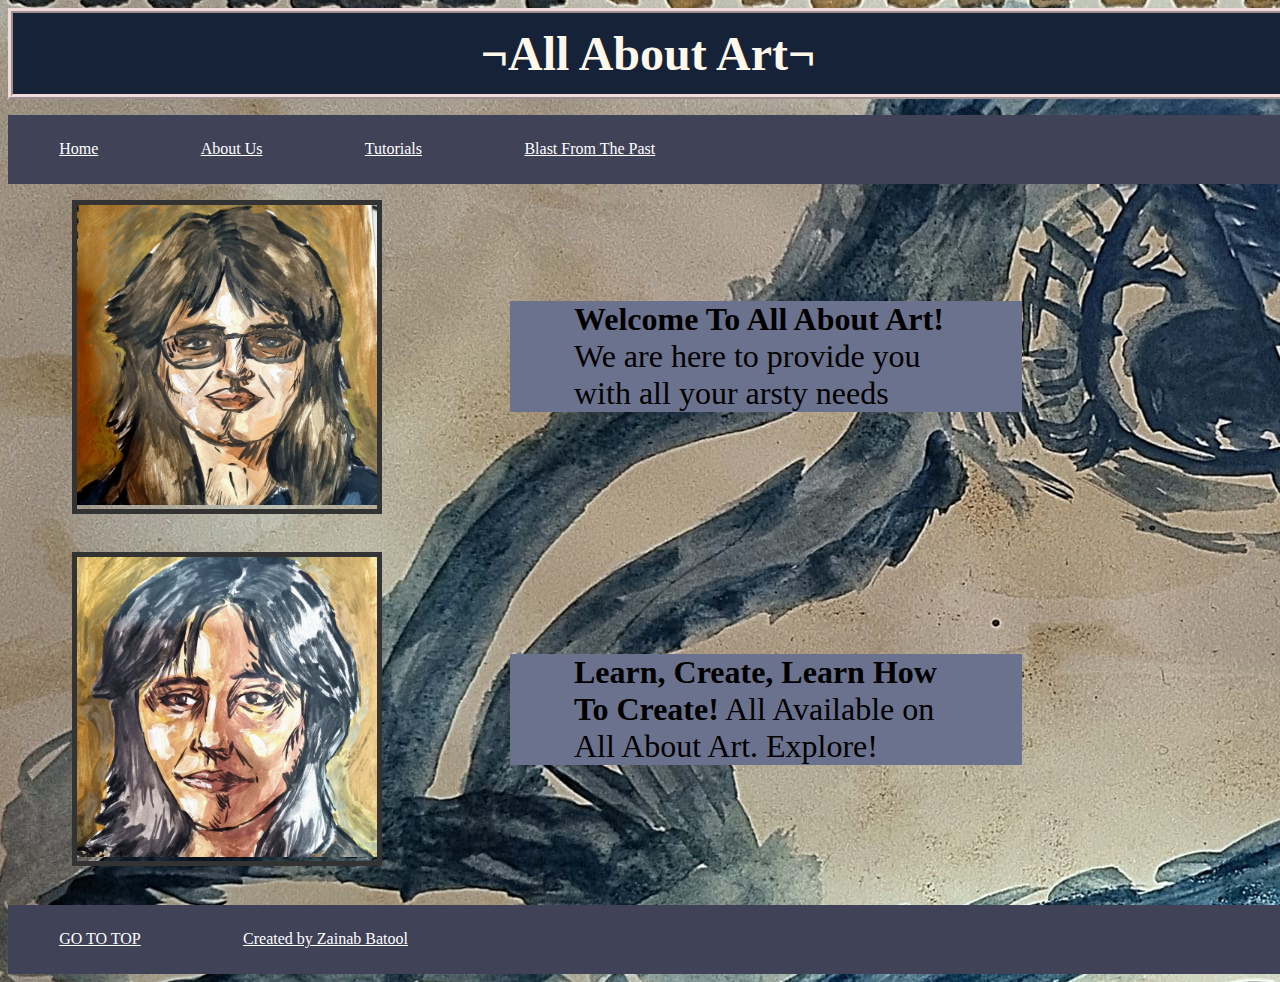
<file: index.html>
<!DOCTYPE html>
<html lang="en" dir="ltr">
  <head>
    <meta charset="utf-8">
      <link rel="stylesheet" type="text/css" href="index.css"/>
    <title>All About Art</title>
  </head>
  <body>
  <header>
  ¬All About Art¬
  </header>
  <p id="Navigation">
    <ul>
      <li>
      <a href="index.html">Home</a>
      </li>
      <li>
        <a href="About_Us.html">About Us</a>
      </li>
  <li>
    <a href="Beginner_Tutorials.html">Tutorials</a>
  </li>
  <li><a href="Art_History.html">Blast From The Past</a>
    </li>   </ul>  </p>
<div class="WelcomeParaContainer">
  <div class="WelcomeParaImage">
    <img src="girl1b.jpg" alt="girl1" width="300"
    height="300" />
  </div>
  <div class="WelcomeParaText">
    <b>Welcome To All About Art!</b>
    We are here to provide you with
    all your arsty needs
  </div>
</div>
<div class=SecondParaContainer>
  <div class=SecondParaImage>
    <img src="girl2b.jpg" alt="girl2" width="300" />
  </div>
  <div class=SecondParaText>
    <b>Learn, Create, Learn How To Create!</b>
    All Available on All About Art. Explore!
  </div>
</div>

    <footer>
    <ul id=footer>
    <li>
      <a href=#Navigation>GO TO TOP</a> </li>
    <li>
   <a href="mailto:zanib55abc@gmail.com"> Created by Zainab Batool</a>
    </li>
    </ul>
    </footer>
  </body>
</html>
</file>
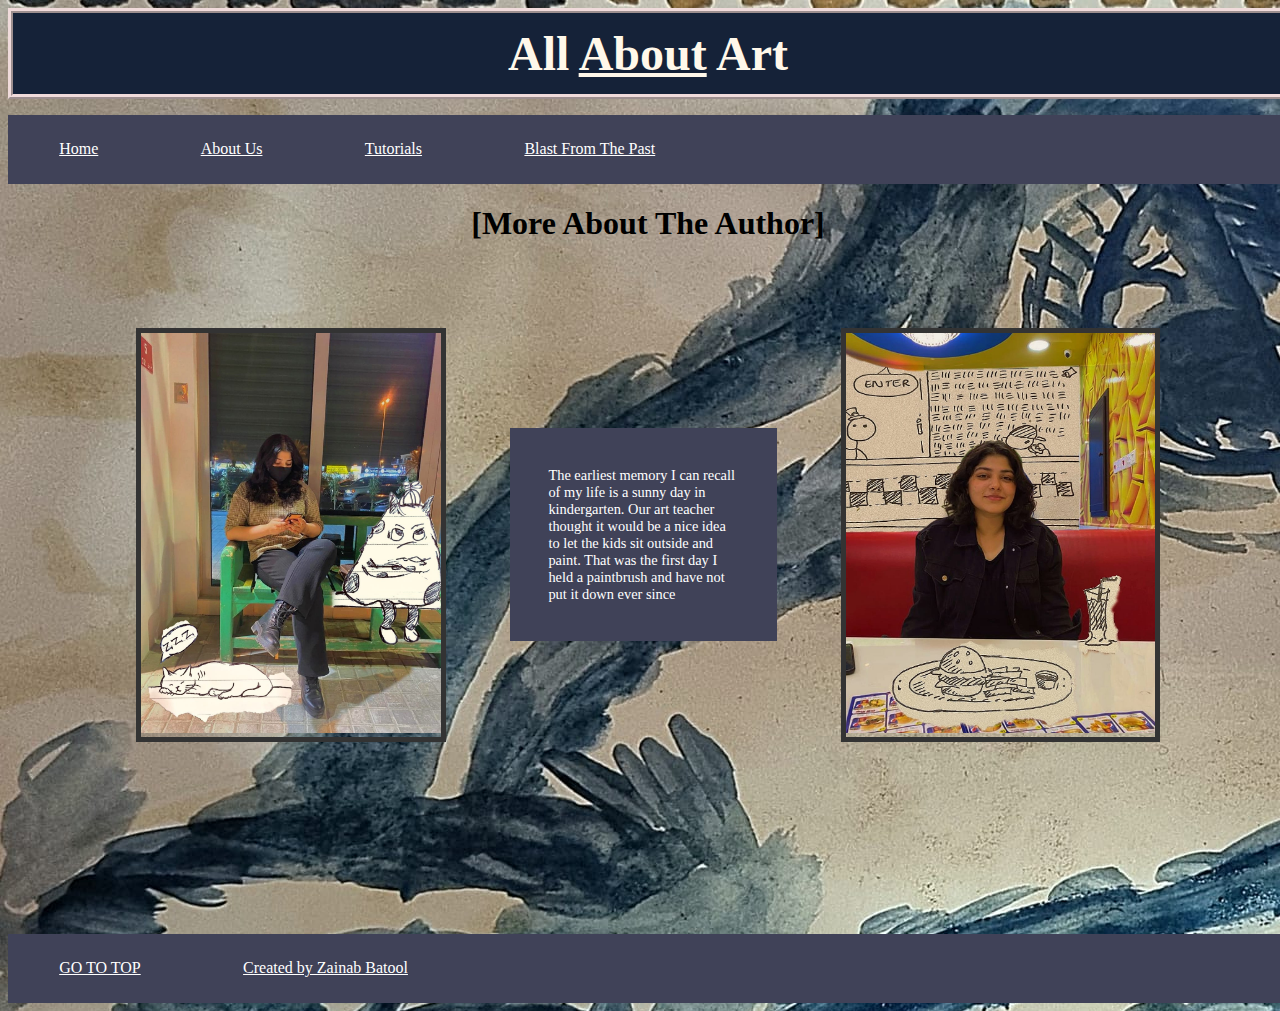
<file: About_Us.html>
<!DOCTYPE html>
<html lang="en" dir="ltr">
  <head>
    <meta charset="utf-8">
      <link rel="stylesheet" type="text/css" href="index.css"/>
    <title>All About Art</title>
  </head>
  <body>
  <header>
    All <u>About</u> Art
  </header>
  <p id="Navigation">
    <ul>
      <li>
      <a href="index.html">Home</a>
      </li>
      <li>
        <a href="About_Us.html">About Us</a>
      </li>
  <li>
    <a href="Beginner_Tutorials.html">Tutorials</a>
  </li>
  <li><a href="Art_History.html">Blast From The Past</a>
    </li>   </ul>  </p>
<h1>[More About The Author]</h1>
<div class=photos>
  <div class="myphoto1">
    <img src="me.jpg" alt="sleepingCat" width="300" />
  </div>
  <div class="aboutme">
    The earliest memory I can recall of my life
    is a sunny day in kindergarten. Our art
    teacher thought it would be a nice idea to let the
      kids sit outside and paint. That was the first
      day I held a paintbrush and have not put it down ever
      since
  </div>
  <div class="myphoto2">
    <img src="mewithfood.jpg" width="309"/>
  </div>
</div>

<footer>
    <ul id=footer>
    <li>
      <a href=#Navigation>GO TO TOP</a> </li>
    <li>
   <a href="mailto:zanib55abc@gmail.com"> Created by Zainab Batool</a>
    </li>
    </ul>
    </footer>
  </body>
</html>
</file>
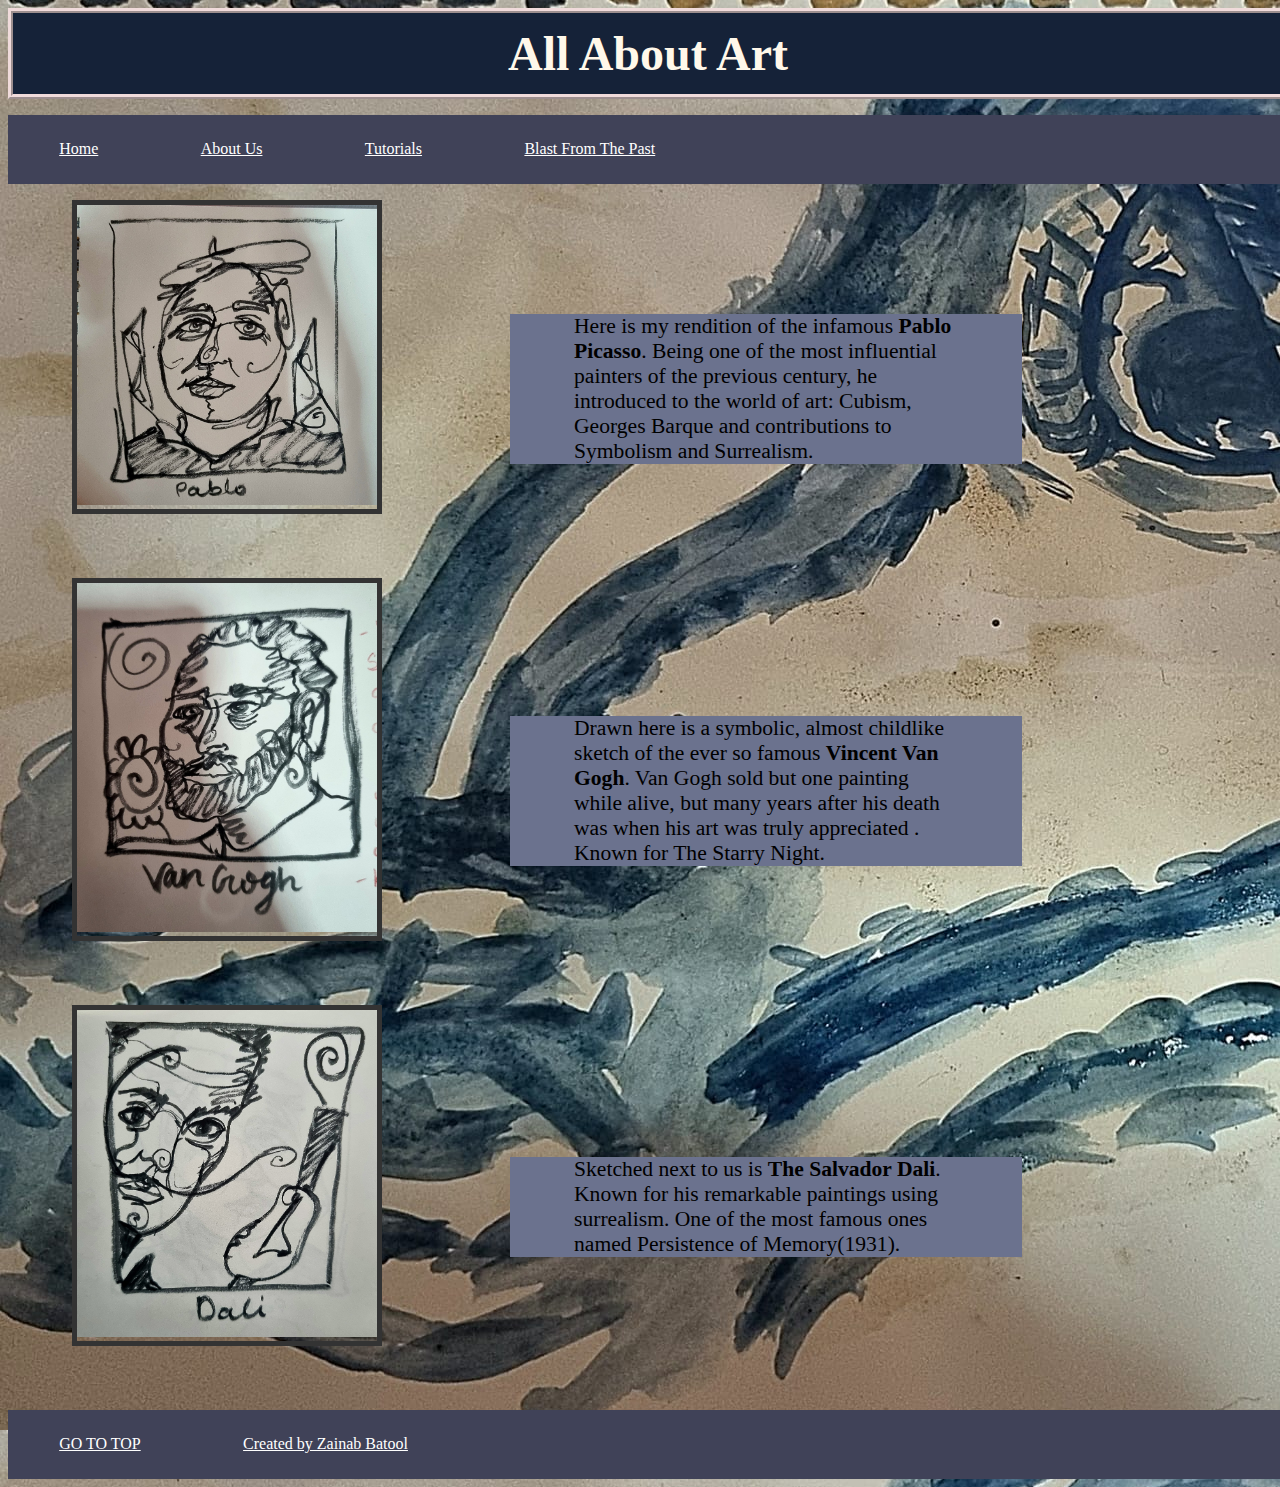
<file: Art_History.html>
<!DOCTYPE html>
<html lang="en" dir="ltr">
  <head>
    <meta charset="utf-8">
      <link rel="stylesheet" type="text/css" href="index.css"/>
    <title>All About Art</title>
  </head>
  <body>
  <header>
    All About Art
  </header>
  <p id="Navigation">
    <ul>
      <li>
      <a href="index.html">Home</a>
      </li>
      <li>
        <a href="About_Us.html">About Us</a>
      </li>
  <li>
    <a href="Beginner_Tutorials.html">Tutorials</a>
  </li>
  <li><a href="Art_History.html">Blast From The Past</a>
    </li>   </ul>  </p>
<div class="PabloContainer">
  <div class="PabloImage">
  <img src="pablo.jpg" width="300" alt="pablo"  />
  </div>
  <div class="PabloText">
    Here is my rendition of the infamous <b>Pablo Picasso</b>.
    Being one of the most influential painters of the previous century,
    he introduced to the world of art: Cubism, Georges
    Barque and contributions to Symbolism and Surrealism.
  </div>
</div>
<div class="PicassoContainer">
  <div class=PicassoImage>
    <img src="vangogh.jpg" width="300" alt="vangogh" />
  </div>
  <div class="PicassoText">
    Drawn here is a symbolic, almost childlike sketch
    of the ever so famous <b>Vincent Van Gogh</b>. Van Gogh
    sold but one painting while alive, but many years
    after his death was when his art was truly appreciated
    . Known for The Starry Night.
  </div>
</div>
<div class=Dali>
  <div class=DaliImage>
    <img src="dali.jpg" width="300" alt="dali" />
  </div>
  <div class=DaliText>
  Sketched next to us is <b>The Salvador Dali</b>. Known for
  his remarkable paintings using surrealism. One of the most famous
  ones named Persistence of Memory(1931).
  </div>
</div>


    <footer>
    <ul id=footer>
    <li>
      <a href=#Navigation>GO TO TOP</a> </li>
    <li>
   <a href="mailto:zanib55abc@gmail.com"> Created by Zainab Batool</a>
    </li>
    </ul>
    </footer>
  </body>
</html>
</file>
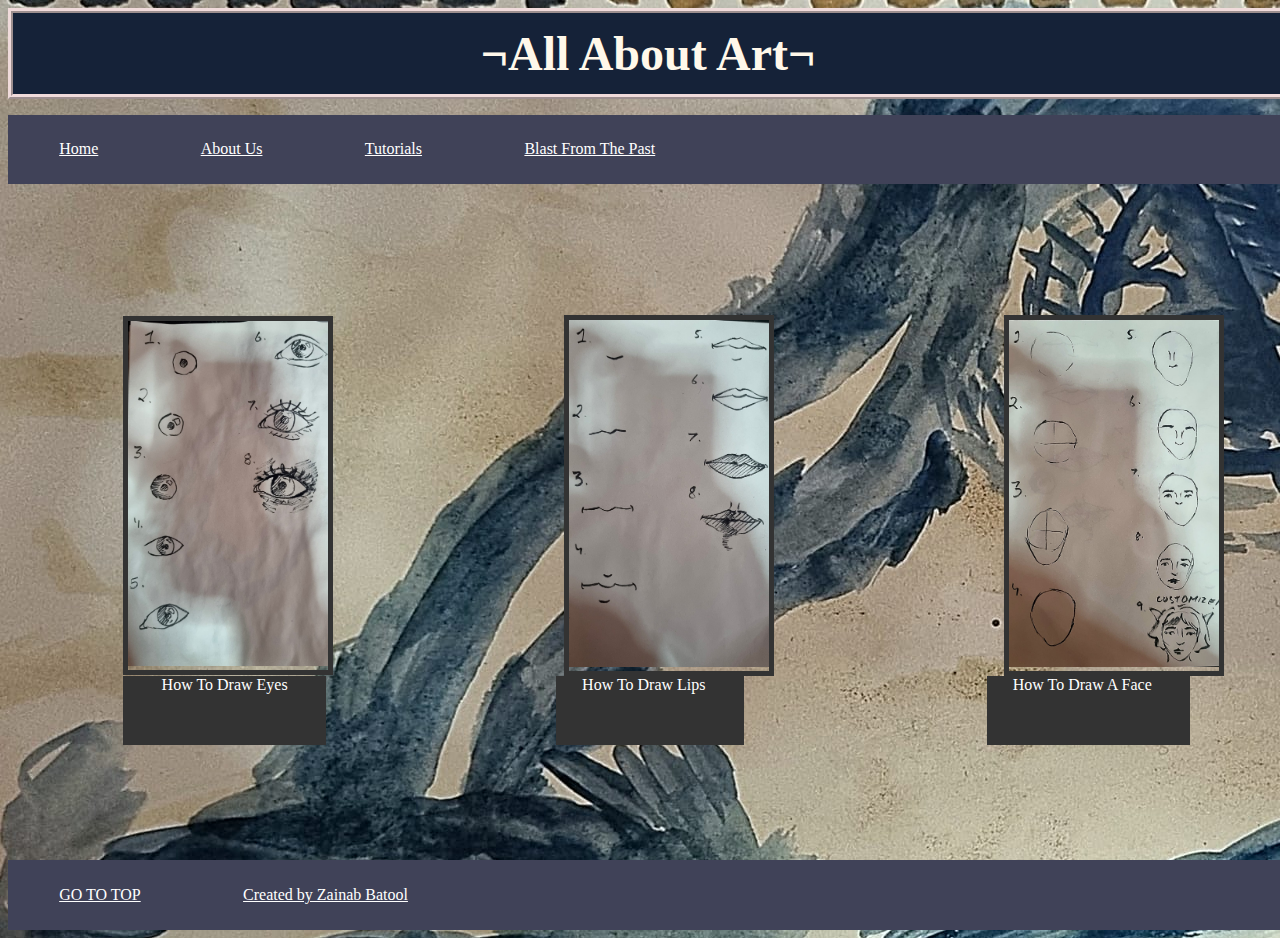
<file: Beginner_Tutorials.html>
<!DOCTYPE html>
<html lang="en" dir="ltr">
  <head>
    <meta charset="utf-8">
      <link rel="stylesheet" type="text/css" href="index.css"/>
    <title>All About Art</title>
  </head>
  <body>
  <header>
  ¬All About Art¬
  </header>
  <p id="Navigation">
    <ul>
      <li>
      <a href="index.html">Home</a>
      </li>
      <li>
        <a href="About_Us.html">About Us</a>
      </li>
  <li>
    <a href="Beginner_Tutorials.html">Tutorials</a>
  </li>
  <li><a href="Art_History.html">Blast From The Past</a>
    </li>   </ul>  </p>
    <div class=DrawingsContainer>
      <div class=EYE>
        <img src="eye.jpg" width=200 alt="lips" />
      </div>
      <div class=LIPS>
        <img src="lips.jpg" width=200 alt="lips" />
      </div>
      <div class=FACE>
    <img src="face.jpg" width=210 alt="face" />
      </div>
    </div>
<div class=CaptionsContainer>
  <div class=EyeText>
    How To Draw Eyes
  </div>
  <div class=LipsText>
    How To Draw Lips
  </div>
  <div class=FaceText>
    How To Draw A Face
  </div>
</div>

    <footer>
        <ul id=footer>
        <li>
          <a href=#Navigation>GO TO TOP</a> </li>
        <li>
       <a href="mailto:zanib55abc@gmail.com"> Created by Zainab Batool</a>
        </li>
        </ul>
        </footer>
      </body>
    </html>
</file>
<file: index.css>
body{width:100%;
  background-image: url(backgroundA.jpg);
}
header{border-style: ridge;
  border-width: thick;
  border-color: #F0DBDB;
  font-family:"	Times New Roman";
font-weight: 700;
  text-align: center;
  color:#FFF8EA;
  font-size:300%;
  background-color: #152238;
  padding: 1%;
}
footer{
  color:white;
}
ul {
  list-style-type: none;
  margin: 0;
  padding: 0;
  overflow: hidden;
  background-color: #404258; }
li a{
float: left;
  display: block;
  color: white;
  text-align: center;
  padding: 2% 4%;
}
li a:hover {
  background-color: #323;}
.WelcomeParaContainer{
  display: flex;
  align-items: center;
}
.WelcomeParaImage {
  margin-left: 5%;
  border-style: solid;
  border-width: thick;
  border-color: #333;
}
.WelcomeParaText {
  background-color: #6B728E;
  width: 30%;
  font-size: 200%;
  padding-left: 5%;
  padding-right: 5%;
  margin-left: 10%;
}
.SecondParaContainer{
  display: flex;
  align-items: center;
}
.SecondParaImage {
  margin-left: 5%;
  margin-top: 3%;
  margin-bottom: 3%;
  border-style: solid;
  border-width: thick;
  border-color: #333;
}
.SecondParaText {
  background-color: #6B728E;
  width: 30%;
  font-size: 200%;
  padding-left: 5%;
  padding-right: 5%;
  margin-left: 10%;
}
h1{
  text-align: center;
}
.photos{
  display: flex;
  align-items: center;
}
.myphoto1{border-color:#333;
  border-style: solid;
  border-width: thick;
  margin-right: 5%;
  margin-left:10%;
  margin-bottom: 15%;
  margin-top: 5%;
}
.myphoto2{
  border-color: #333;
  border-style: solid;
  border-width: thick;
  margin-bottom: 15%;
  margin-left:5%;
  margin-right: 10%;
    margin-top: 5%;
}
.aboutme{margin-bottom: 15%;
  font-size: 90%;
  background-color:#404258;
  color: white;
  padding:3%;
    margin-top: 5%;
}
.PabloContainer{
  display: flex;
  align-items: center;
}
.PabloImage {
  border-style: solid;
  border-width: thick;
  border-color: #333;
  margin-bottom: 5%;
  margin-left: 5%;
}
.PabloText {
  background-color: #6B728E;
  width: 30%;
  font-size: 135%;
  padding-left: 5%;
  padding-right: 5%;
  margin-left: 10%;
}
.PicassoContainer{
  display: flex;
  align-items: center;
}
.PicassoImage {
  border-style: solid;
  border-width: thick;
  border-color: #333;
  margin-bottom: 5%;
  margin-left: 5%;
}
.PicassoText {
  background-color: #6B728E;
  width: 30%;
  font-size: 135%;
  padding-left: 5%;
  padding-right: 5%;
  margin-left: 10%;
}
.Dali{
  display: flex;
  align-items: center;
}
.DaliImage {
  border-style: solid;
  border-width: thick;
  border-color: #333;
  margin-bottom: 5%;
  margin-left: 5%;
}
.DaliText {
  background-color: #6B728E;
  width: 30%;
  font-size: 135%;
  padding-left: 5%;
  padding-right: 5%;
  margin-left: 10%;
}
.DrawingsContainer{
  display: flex;
  align-items: center;
}
.LIPS, .EYE, .FACE{
  margin-left:9%;
  margin-right:9%;
  margin-top:9%;
  margin-bottom:0;
  border-style: solid;
  border-width: thick;
  border-color: #333;
}
.CaptionsContainer{
  display:flex;
  align-items: center;
}
.LipsText{
  margin-left:18%;
  margin-right:1%;
  margin-top:0;
  margin-bottom:9%;
  background-color: #333;
  padding-bottom:4%;
  padding-left:2% ;
  padding-right:3%;
  color:white;
}
.EyeText{margin-left: 9%;
  margin-right:0%;
  margin-top:0;
  margin-bottom:9%;
  background-color: #333;
  padding-bottom:4%;
  padding-left:3% ;
  padding-right:3%;
  color:white;
}
.FaceText{color:white;
  background-color: #333;
  padding-bottom:4%;
  padding-left:2% ;
  padding-right:3%;
  margin-top: 0;
  margin-bottom: 9%;
  margin-left: 18%;
}
</file>
